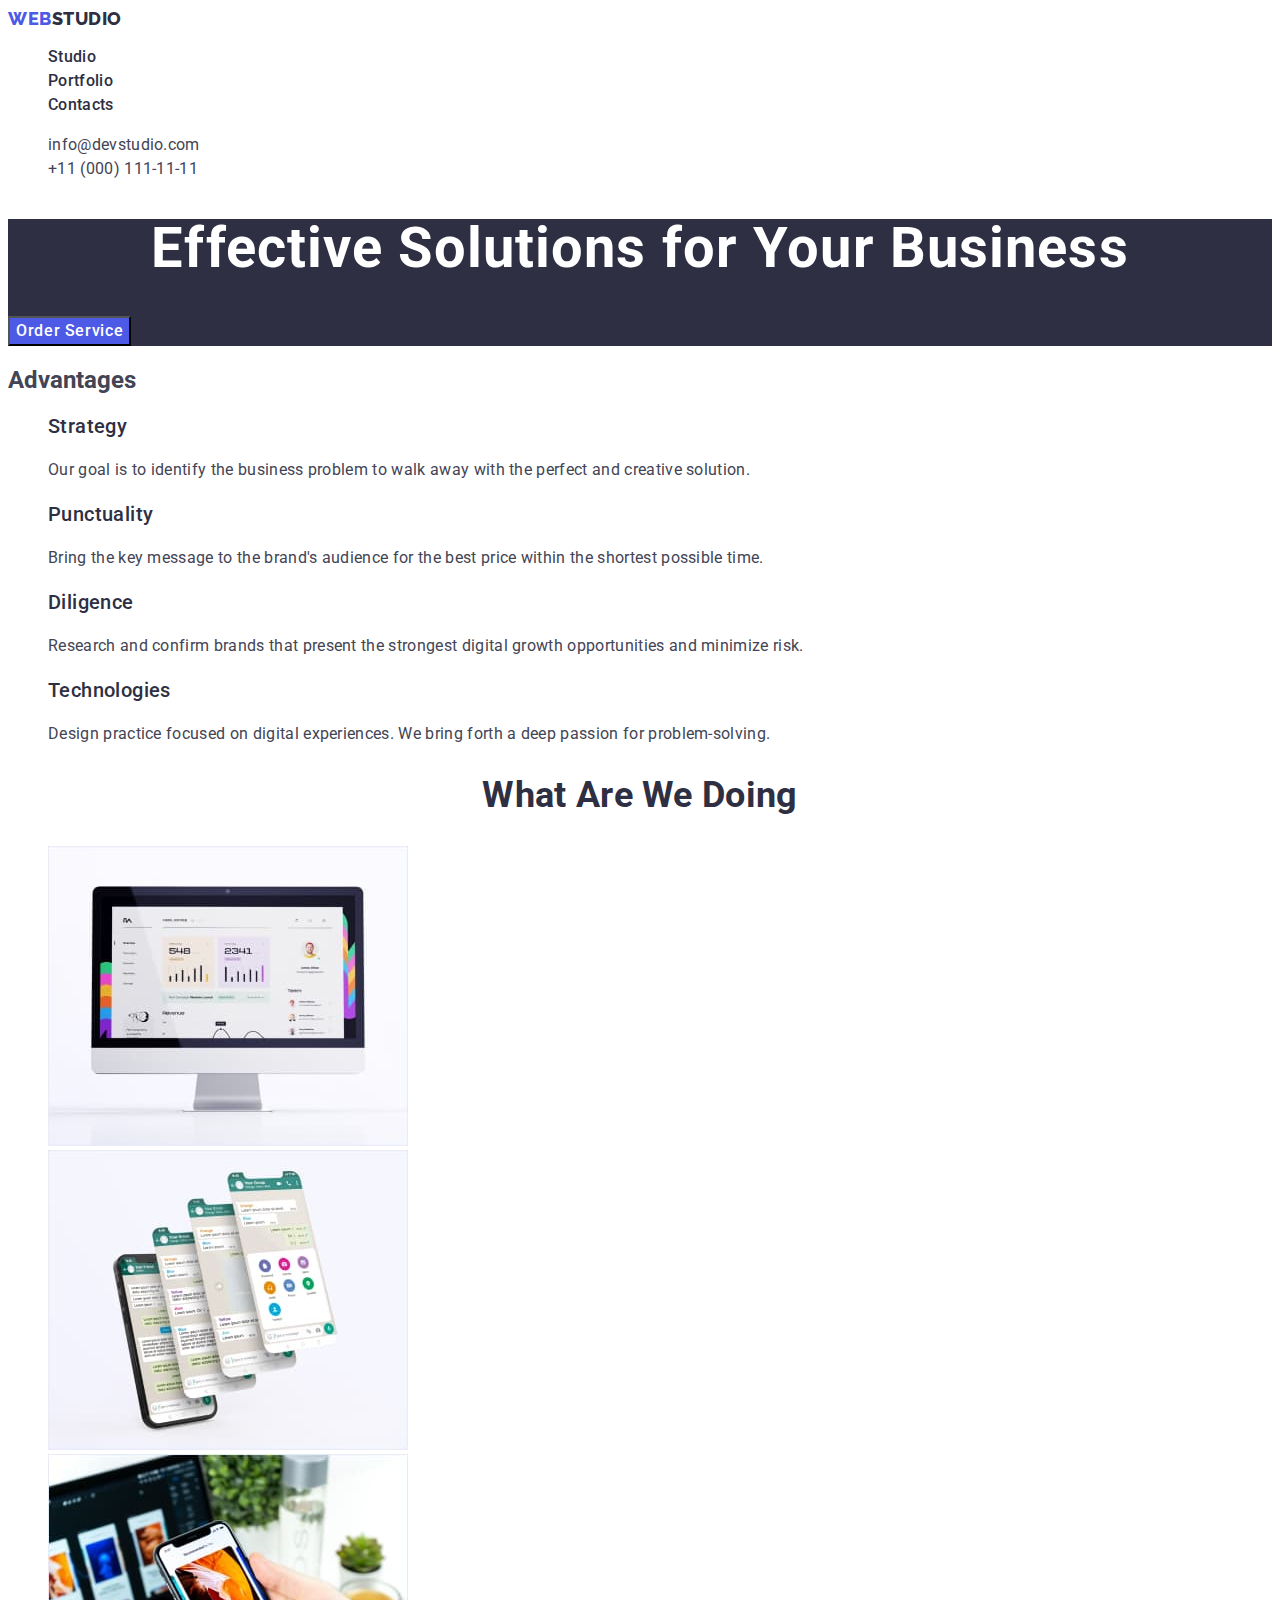
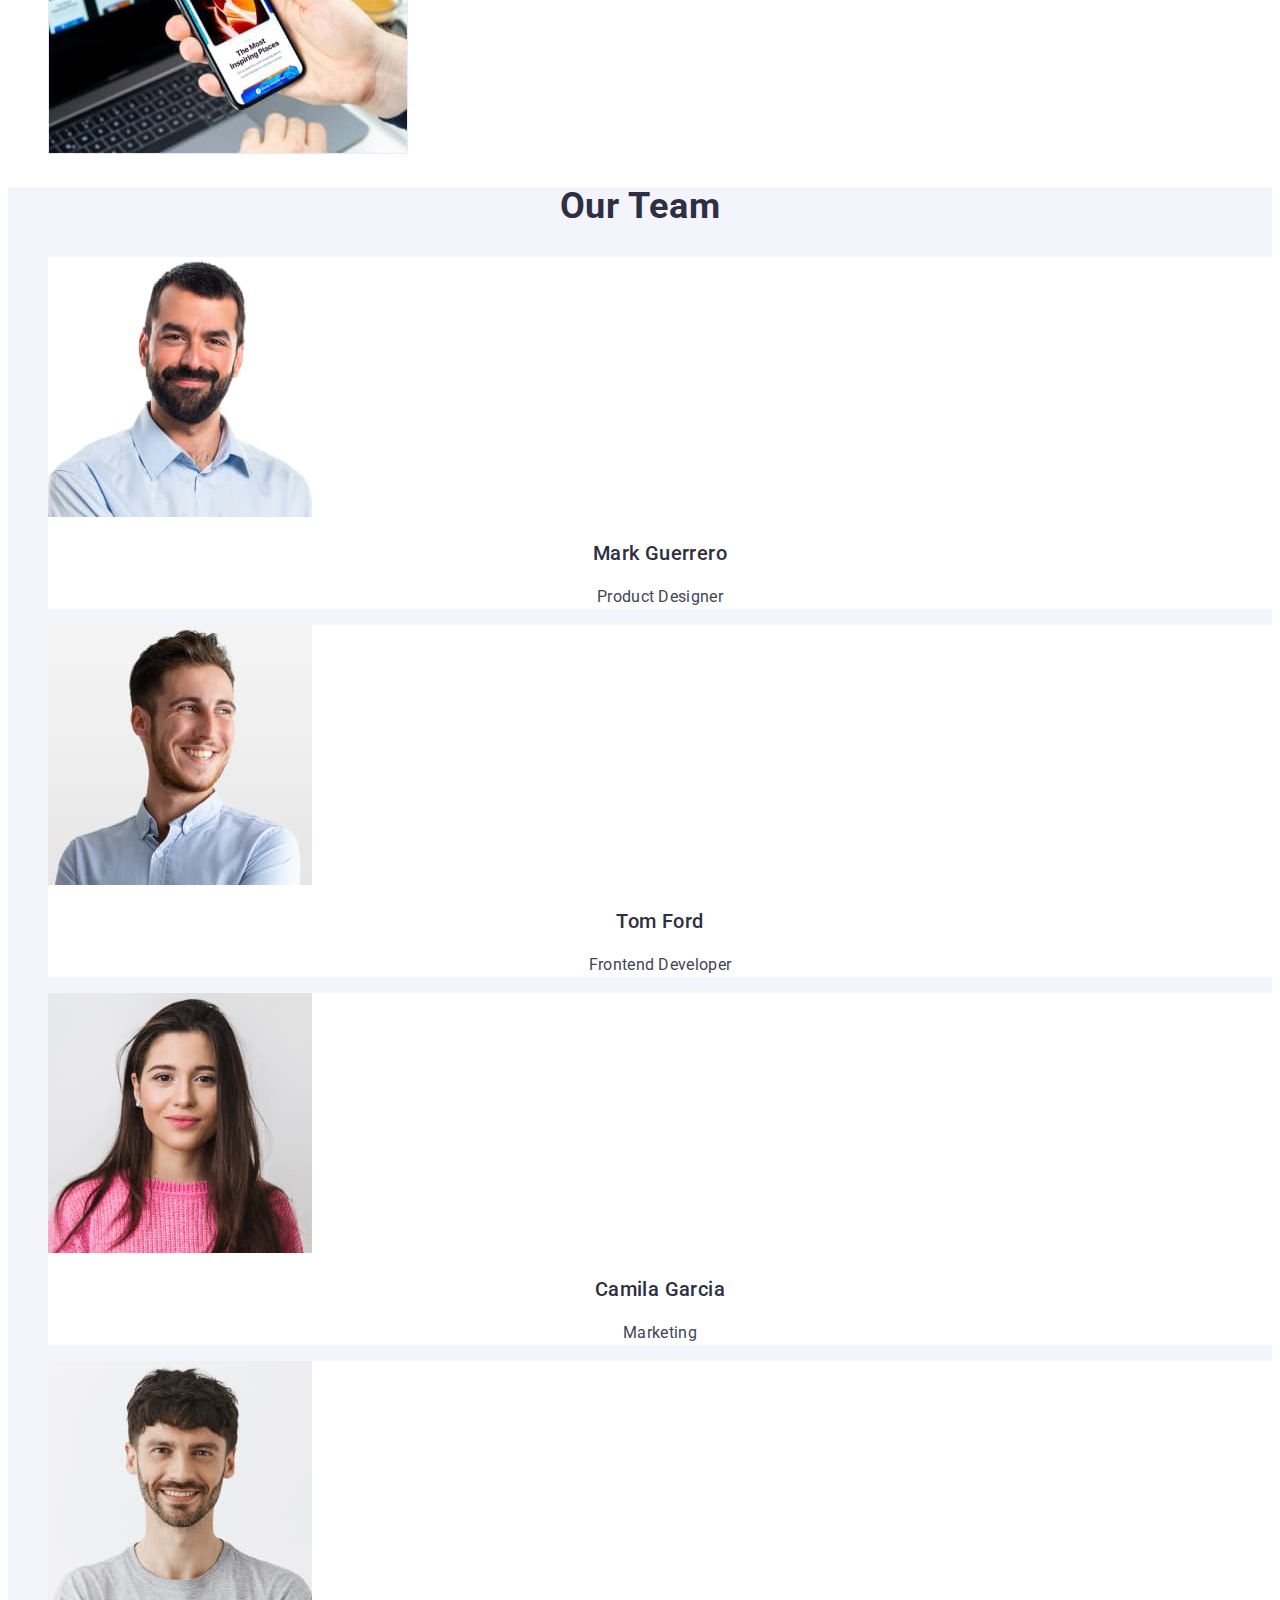
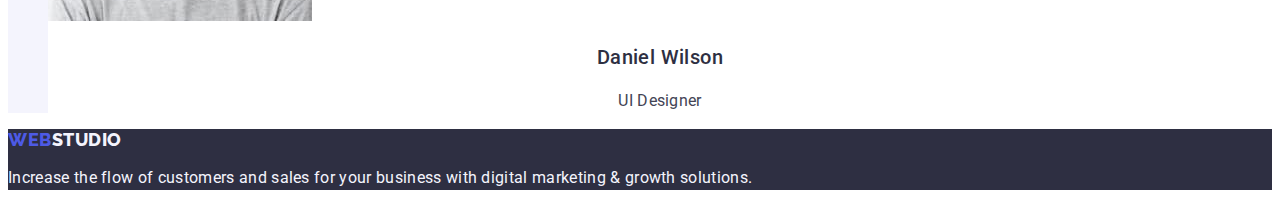
<file: index.html>
<!DOCTYPE html>
<html lang="en">
  <head>
    <meta charset="UTF-8" />
    <meta http-equiv="X-UA-Compatible" content="IE=edge" />
    <meta name="viewport" content="width=<device-width>, initial-scale=1.0" />
    <title>Webstudio</title>
    <link rel="preconnect" href="https://fonts.googleapis.com" />
    <link rel="preconnect" href="https://fonts.gstatic.com" crossorigin />
    <link
      href="https://fonts.googleapis.com/css2?family=Raleway:wght@800&family=Roboto:wght@400;500;700;900&display=swap"
      rel="stylesheet"
    />
    <link rel="stylesheet" href="./css/styles.css" />
  </head>
  <body>
    <header class="header">
      <nav class="header-navigation">
        <a class="logo-header link" href=""
          >web<span class="studio">Studio</span></a
        >
        <ul class="header-list list">
          <li class="header-item">
            <a class="header-link link" href="./index.html">Studio</a>
          </li>
          <li class="header-item">
            <a class="header-link link" href="./portfolio.html">Portfolio</a>
          </li>
          <li class="header-item">
            <a class="header-link link" href="">Contacts</a>
          </li>
        </ul>
      </nav>
      <address class="contact">
        <ul class="contact-list list">
          <li class="contact-item">
            <a class="contact-link link" href="mailto:info@devstudio.com"
              >info@devstudio.com</a
            >
          </li>
          <li class="contact-item">
            <a class="contact-link link" href="tel:+110001111111"
              >+11 (000) 111-11-11</a
            >
          </li>
        </ul>
      </address>
    </header>
    <main>
      <section class="hero">
        <h1 class="hero-title">Effective Solutions for Your Business</h1>
        <button type="button" class="hero btn">Order Service</button>
      </section>
      <section class="advantages">
        <h2 class="advantages-title visually-hidden">Advantages</h2>
        <ul class="advantages-list list">
          <li class="advantages-item">
            <h3 class="advantages-subtitle">Strategy</h3>
            <p class="advantages-text">
              Our goal is to identify the business problem to walk away with the
              perfect and creative solution.
            </p>
          </li>
          <li class="advantages-item">
            <h3 class="advantages-subtitle">Punctuality</h3>
            <p class="advantages-text">
              Bring the key message to the brand's audience for the best price
              within the shortest possible time.
            </p>
          </li>
          <li class="advantages-item">
            <h3 class="advantages-subtitle">Diligence</h3>
            <p class="advantages-text">
              Research and confirm brands that present the strongest digital
              growth opportunities and minimize risk.
            </p>
          </li>
          <li class="advantages-item">
            <h3 class="advantages-subtitle">Technologies</h3>
            <p class="advantages-text">
              Design practice focused on digital experiences. We bring forth a
              deep passion for problem-solving.
            </p>
          </li>
        </ul>
      </section>
      <section>
        <h2 class="service-text">What are we doing</h2>
        <ul class="service-list list">
          <li class="service-item">
            <img
              src="./images/monitor-img-1.jpg"
              alt="Monitor screen"
              width="360"
              height="300"
            />
          </li>
          <li class="service-item">
            <img
              src="./images/mobile-img-2.jpg"
              alt="Mobile phone screen"
              width="360"
              height="300"
            />
          </li>
          <li class="service-item">
            <img
              src="./images/mobile-hand-3.jpg"
              alt="Mobile in hand"
              width="360"
              height="300"
            />
          </li>
        </ul>
      </section>
      <section class="team">
        <h2 class="team-title">Our Team</h2>
        <ul class="team-list list">
          <li class="team-item">
            <img
              src="./images/face-img-1.jpg"
              alt="Mark Guerrero"
              width="264"
              height="260"
            />
            <h3 class="team-name">Mark Guerrero</h3>
            <p class="team-subtitle">Product Designer</p>
          </li>
          <li class="team-item">
            <img
              src="./images/face-img-2.jpg"
              alt="Tom Ford"
              width="264"
              height="260"
            />
            <h3 class="team-name">Tom Ford</h3>
            <p class="team-subtitle">Frontend Developer</p>
          </li>
          <li class="team-item">
            <img
              src="./images/face-img-3.jpg"
              alt="Camila Garcia"
              width="264"
              height="260"
            />
            <h3 class="team-name">Camila Garcia</h3>
            <p class="team-subtitle">Marketing</p>
          </li>
          <li class="team-item">
            <img
              src="./images/face-img-4.jpg"
              alt="Daniel Wilson"
              width="264"
              height="260"
            />
            <h3 class="team-name">Daniel Wilson</h3>
            <p class="team-subtitle">UI Designer</p>
          </li>
        </ul>
      </section>
    </main>
    <footer class="footer">
      <a class="logo-footer link" href=""
        >web<span class="studio">Studio</span></a
      >
      <p class="footer-text">
        Increase the flow of customers and sales for your business with digital
        marketing & growth solutions.
      </p>
    </footer>
  </body>
</html>
</file>
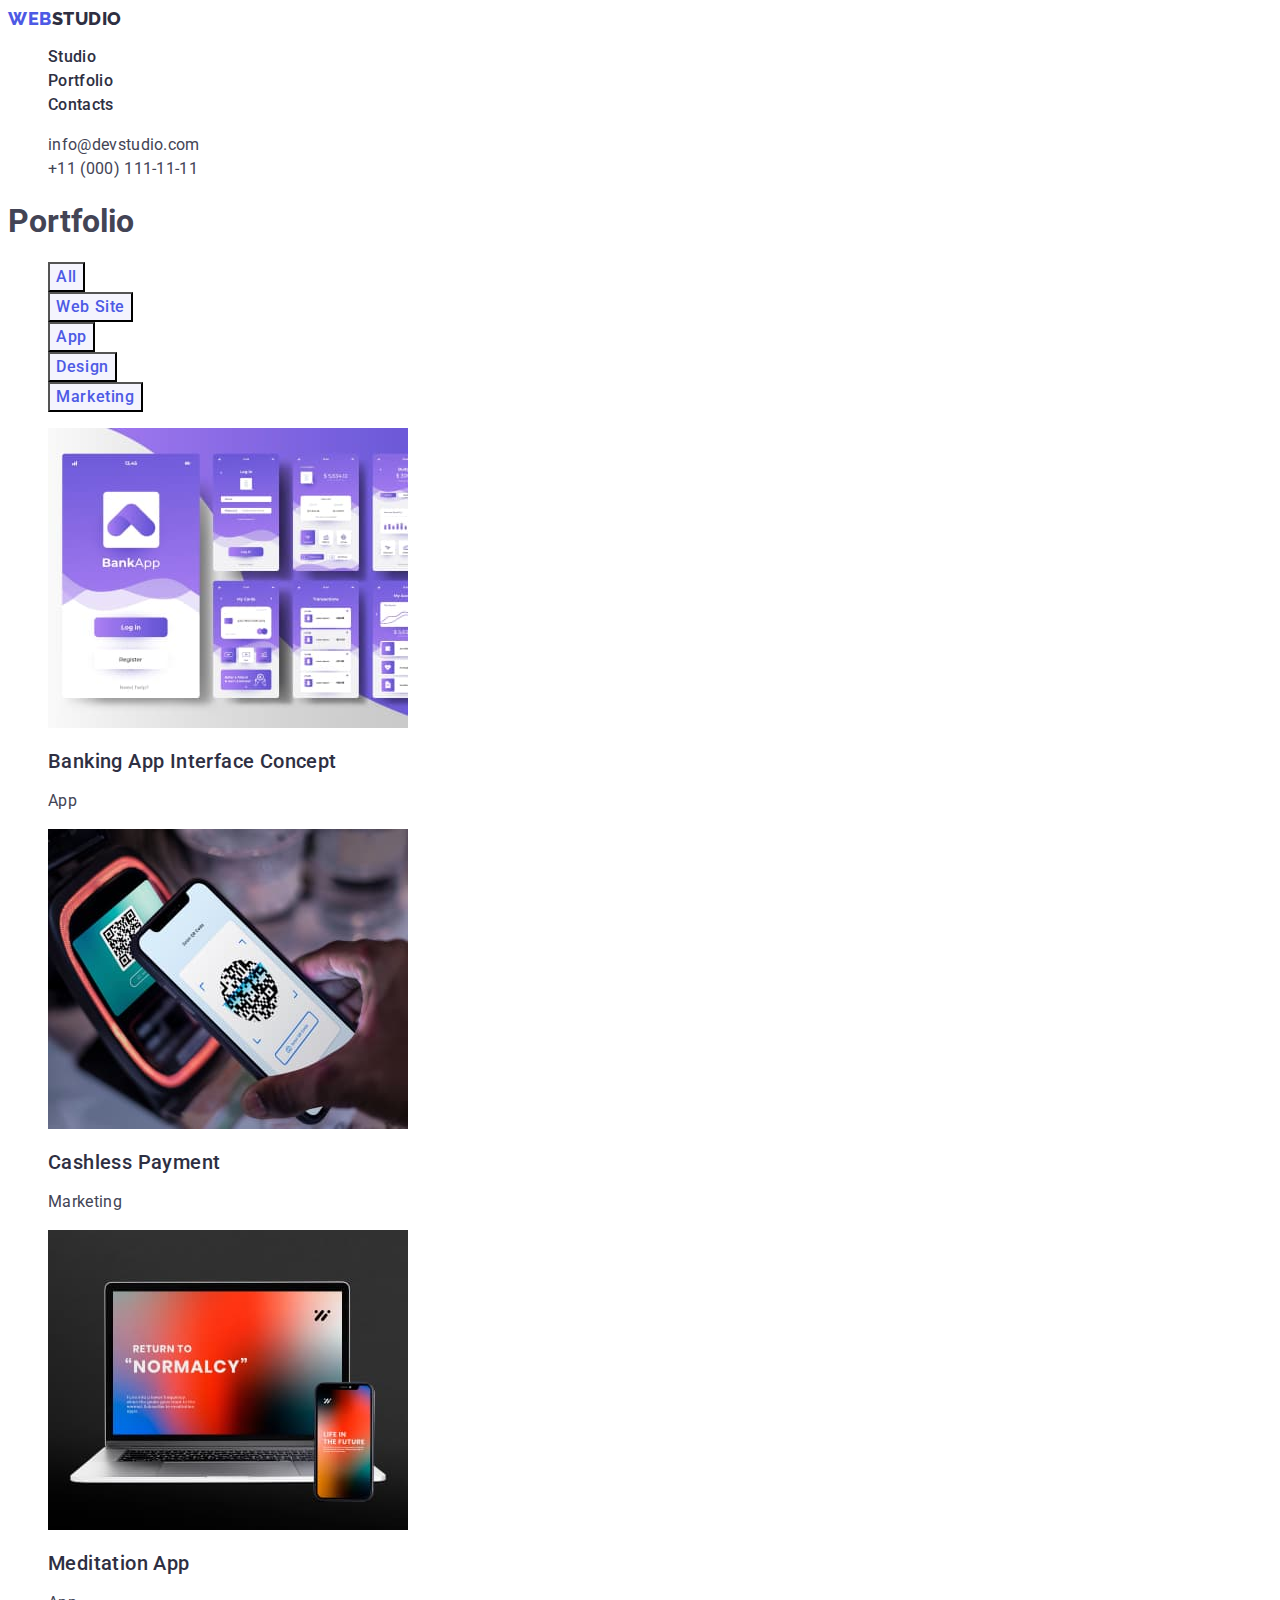
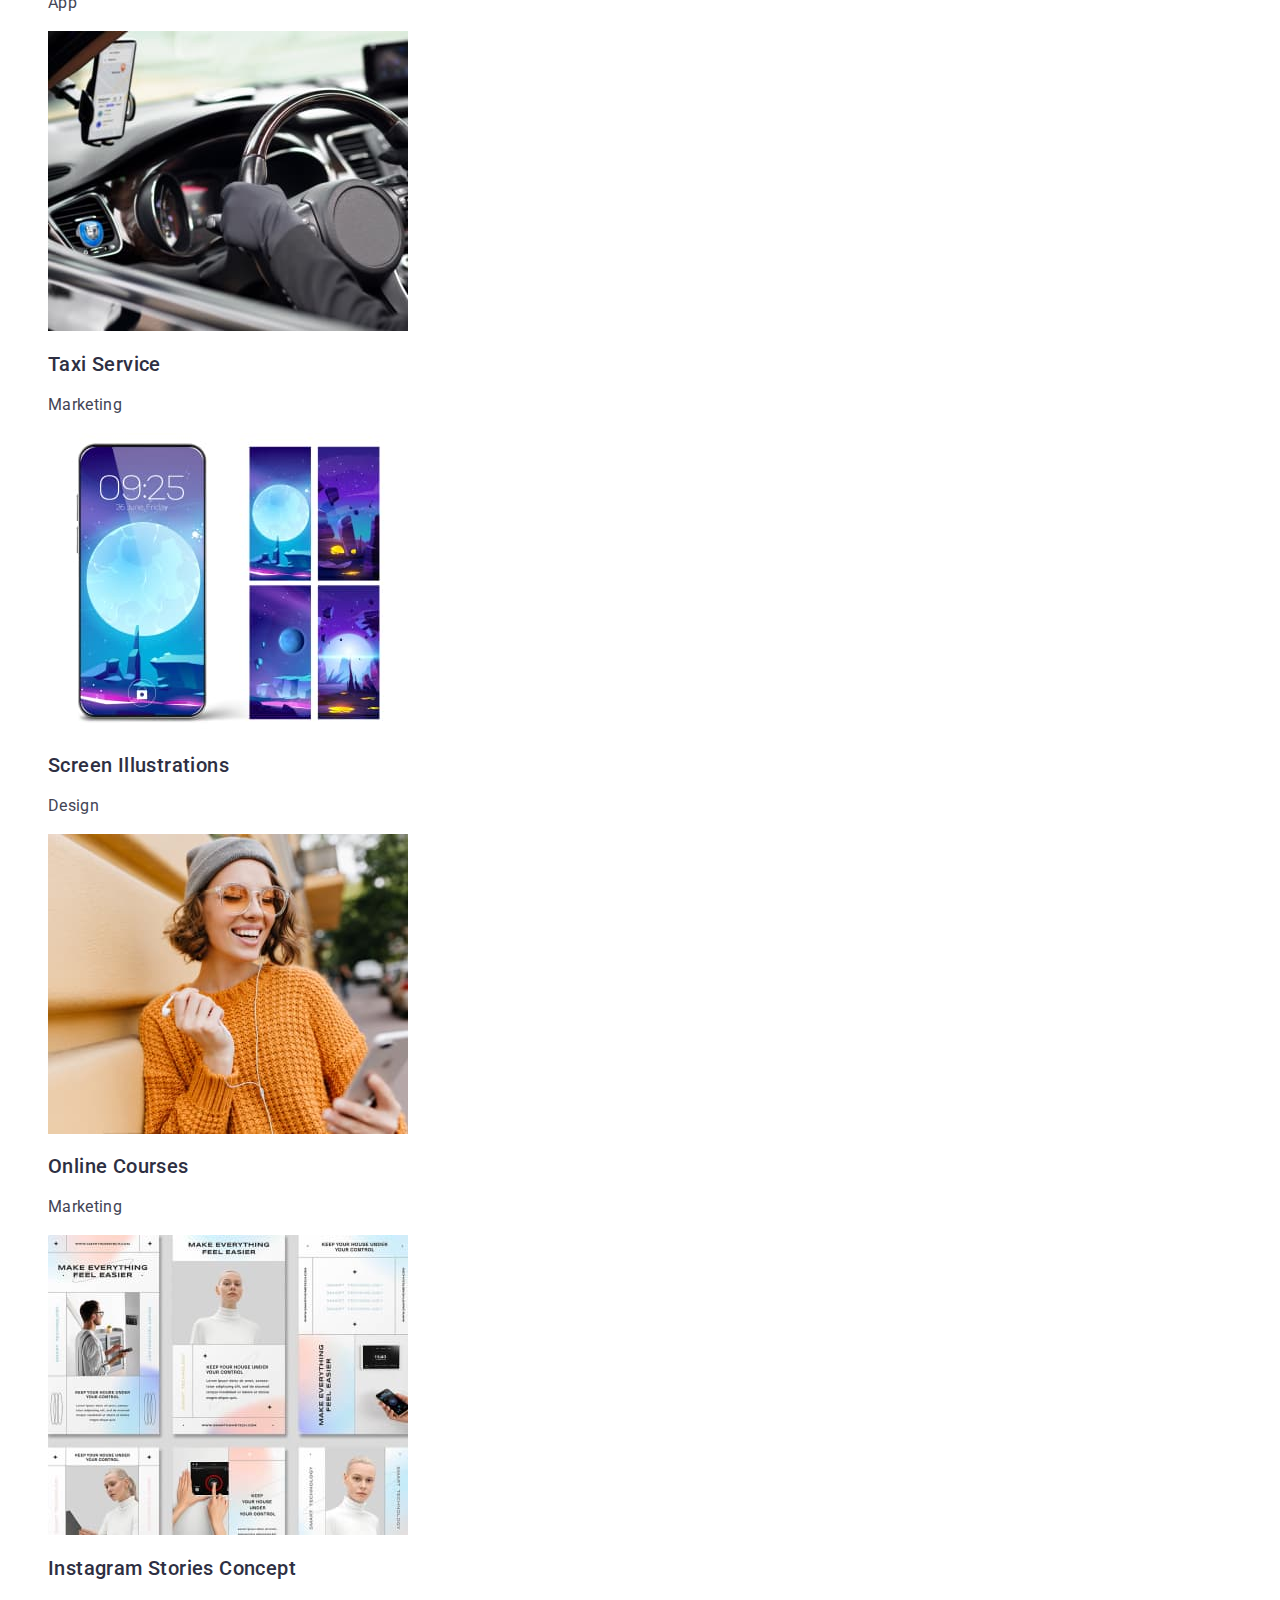
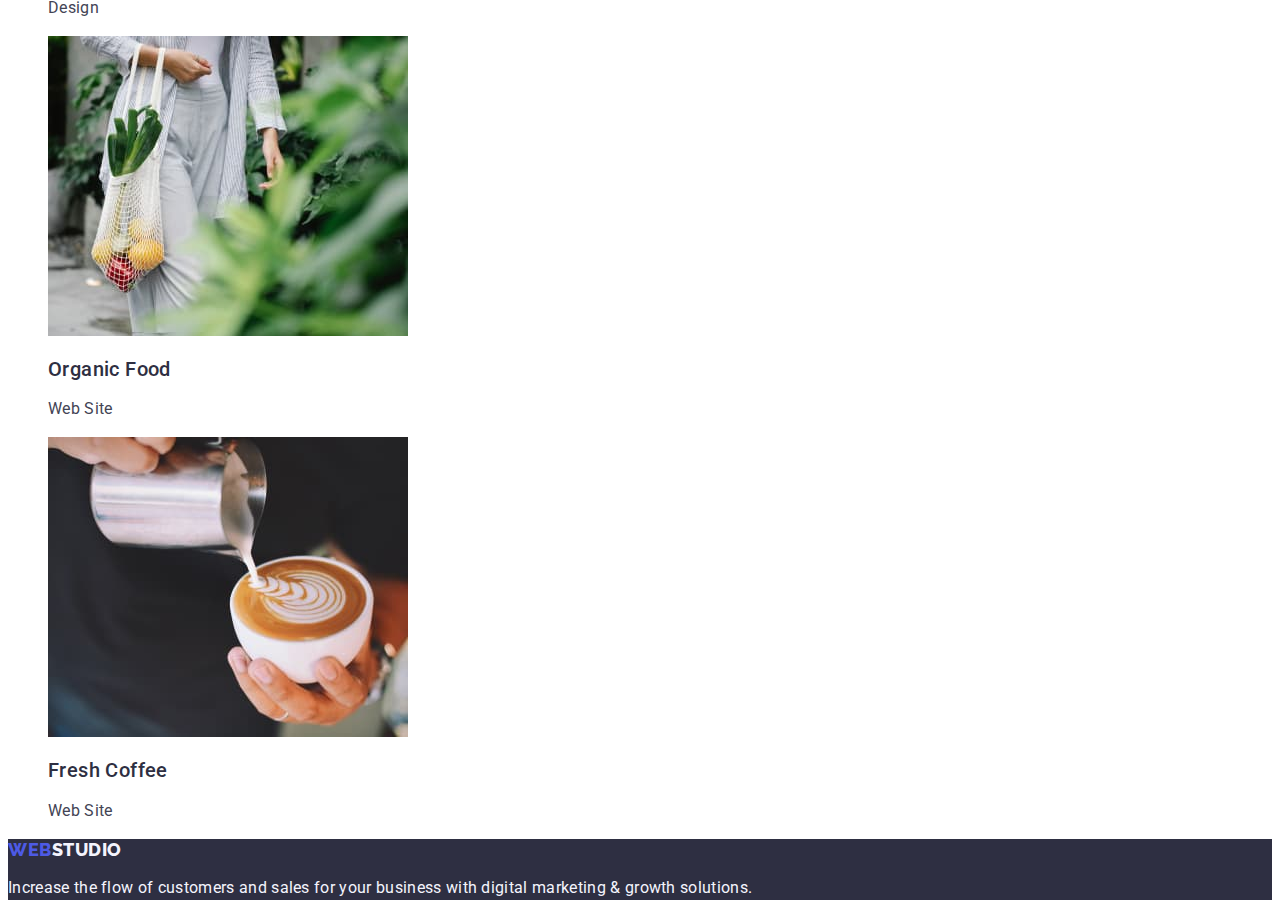
<file: portfolio.html>
<!DOCTYPE html>
<html lang="en">
  <head>
    <meta charset="UTF-8" />
    <meta http-equiv="X-UA-Compatible" content="IE=edge" />
    <meta name="viewport" content="width=<device-width>, initial-scale=1.0" />
    <title>Webstudio</title>
    <link rel="preconnect" href="https://fonts.googleapis.com" />
    <link rel="preconnect" href="https://fonts.gstatic.com" crossorigin />
    <link
      href="https://fonts.googleapis.com/css2?family=Raleway:wght@800&family=Roboto:wght@400;500;700;900&display=swap"
      rel="stylesheet"
    />
    <link rel="stylesheet" href="./css/styles.css" />
  </head>
  <body>
    <header class="header">
      <nav class="header-navigation">
        <a class="logo-header link" href=""
          >web<span class="studio">Studio</span></a
        >
        <ul class="header-list list">
          <li class="header-item">
            <a class="header-link link" href="./index.html">Studio</a>
          </li>
          <li class="header-item">
            <a class="header-link link" href="./portfolio.html">Portfolio</a>
          </li>
          <li class="header-item">
            <a class="header-link link" href="">Contacts</a>
          </li>
        </ul>
      </nav>
      <address class="contact">
        <ul class="contact-list list">
          <li class="contact-item">
            <a class="contact-link link" href="mailto:info@devstudio.com"
              >info@devstudio.com</a
            >
          </li>
          <li class="contact-item">
            <a class="contact-link link" href="tel:+110001111111"
              >+11 (000) 111-11-11</a
            >
          </li>
        </ul>
      </address>
    </header>
    <main>
      <section>
        <h1 class="portfolio-title visually-hidden">Portfolio</h1>
        <ul class="list">
          <li class="potrfolio-it">
            <button class="portfolio-item btn" type="button">All</button>
          </li>
          <li class="potrfolio-it">
            <button class="portfolio-item btn" type="button">Web Site</button>
          </li>
          <li class="potrfolio-it">
            <button class="portfolio-item btn" type="button">App</button>
          </li>
          <li class="potrfolio-it">
            <button class="portfolio-item btn" type="button">Design</button>
          </li>
          <li class="potrfolio-it">
            <button class="portfolio-item btn" type="button">Marketing</button>
          </li>
        </ul>
        <ul class="portfolio-menu list">
          <li class="portfolio-menu-item">
            <a class="portfolio link" href="">
              <img
                src="./images/portfolio1.jpg"
                alt="Interface"
                width="360"
                height="300"
              />
              <h2 class="portfolio-subtitle">Banking App Interface Concept</h2>
              <p class="portfolio-text">App</p></a
            >
          </li>
          <li class="portfolio-menu-item">
            <a class="portfolio link" href="">
              <img
                src="./images/portfolio2.jpg"
                alt="Screen QR-code"
                width="360"
                height="300"
              />
              <h2 class="portfolio-subtitle">Cashless Payment</h2>
              <p class="portfolio-text">Marketing</p></a
            >
          </li>
          <li class="portfolio-menu-item">
            <a class="portfolio link" href="">
              <img
                src="./images/portfolio3.jpg"
                alt="Laptop"
                width="360"
                height="300"
              />
              <h2 class="portfolio-subtitle">Meditation App</h2>
              <p class="portfolio-text">App</p></a
            >
          </li>
          <li class="portfolio-menu-item">
            <a class="portfolio link" href="">
              <img
                src="./images/portfolio4.jpg"
                alt="Driver"
                width="360"
                height="300"
              />
              <h2 class="portfolio-subtitle">Taxi Service</h2>
              <p class="portfolio-text">Marketing</p></a
            >
          </li>
          <li class="portfolio-menu-item">
            <a class="portfolio link" href="">
              <img
                src="./images/portfolio5.jpg"
                alt="Mobile phone screen"
                width="360"
                height="300"
              />
              <h2 class="portfolio-subtitle">Screen Illustrations</h2>
              <p class="portfolio-text">Design</p></a
            >
          </li>
          <li class="portfolio-menu-item">
            <a class="portfolio link" href="">
              <img
                src="./images/portfolio6.jpg"
                alt="Girl in yellow"
                width="360"
                height="300"
              />
              <h2 class="portfolio-subtitle">Online Courses</h2>
              <p class="portfolio-text">Marketing</p></a
            >
          </li>
          <li class="portfolio-menu-item">
            <a class="portfolio link" href="">
              <img
                src="./images/portfolio7.jpg"
                alt="Page in Instagram"
                width="360"
                height="300"
              />
              <h2 class="portfolio-subtitle">Instagram Stories Concept</h2>
              <p class="portfolio-text">Design</p></a
            >
          </li>
          <li class="portfolio-menu-item">
            <a class="portfolio link" href="">
              <img
                src="./images/portfolio8.jpg"
                alt="Vegetables on wihite"
                width="360"
                height="300"
              />
              <h2 class="portfolio-subtitle">Organic Food</h2>
              <p class="portfolio-text">Web Site</p></a
            >
          </li>
          <li class="portfolio-menu-item">
            <a class="portfolio link" href="">
              <img
                src="./images/portfolio9.jpg"
                alt="Coffee in a cup"
                width="360"
                height="300"
              />
              <h2 class="portfolio-subtitle">Fresh Coffee</h2>
              <p class="portfolio-text">Web Site</p></a
            >
          </li>
        </ul>
      </section>
    </main>
    <footer class="footer">
      <a class="logo-footer link" href=""
        >web<span class="studio">Studio</span></a
      >
      <p class="footer-text">
        Increase the flow of customers and sales for your business with digital
        marketing & growth solutions.
      </p>
    </footer>
  </body>
</html>
</file>
<file: css/styles.css>
:root {
  --primary-font: "Roboto", sans-serif;
  --secondary-font: "Raleway", sans-serif;
  --iris: #4d5ae5;
  --white: #fff;
  --ocean: #404bbf;
  --cloud: #f4f4fd;
}

body {
  font-family: var(--primary-font);
  color: #434455;
  background-color: var(--white);
}
address {
  font-style: normal;
}
.link {
  text-decoration: none;
}
.list {
  list-style-type: none;
}

/*!----------------------------HEADER --------------------------*/

.logo-header {
  color: var(--iris);

  font-family: var(--secondary-font);
  font-size: 18px;
  font-weight: 800;
  line-height: 1.17; /* 116.667% */
  letter-spacing: 0.03em;
  text-transform: uppercase;
}

.logo-header .studio {
  color: #2e2f42;
}
.header-link {
  color: #2e2f42;
  font-size: 16px;
  font-weight: 500;
  line-height: 1.5; /* 150% */
  letter-spacing: 0.02em;
}
.header-link:hover,
.header-link:focus {
  color: var(--ocean);
}

.contact-link {
  color: #434455;
  font-size: 16px;
  line-height: 1.5; /* 150% */
  letter-spacing: 0.02em;
}

.contact-link:hover,
.contact-link:focus {
  color: var(--ocean);
}

/*?----------------------------HERO --------------------------*/

.hero {
  background-color: var(--navyblue, #2e2f42);
}
.hero-title {
  color: var(--white);
  text-align: center;
  font-size: 56px;
  font-weight: 700;
  line-height: 1.07; /* 107.143% */
  letter-spacing: 0.02em;
}
.btn {
  color: var(--white);
  background-color: var(--iris);
  font-family: inherit;
  font-size: 16px;
  font-style: normal;
  font-weight: 500;
  line-height: 1.5; /* 150% */
  letter-spacing: 0.04em;
  cursor: pointer;
}

.btn:hover,
.btn:focus {
  background-color: var(--ocean);
}
/**----------------------------SECTION 1--------------------------*/

.advantages-subtitle {
  color: #2e2f42;
  font-size: 20px;
  font-weight: 500;
  line-height: 1.2; /* 120% */
  letter-spacing: 0.02em;
}
.advantages-text {
  color: #434455;
  font-size: 16px;
  line-height: 1.5; /* 150% */
  letter-spacing: 0.02em;
}
/*!----------------------------SECTION 2--------------------------*/

.service-text {
  color: #2e2f42;
  text-align: center;
  font-size: 36px;
  font-weight: 700;
  line-height: 1.11; /* 111.111% */
  letter-spacing: 0.02rem;
  text-transform: capitalize;
}

/*?----------------------------SECTION 3--------------------------*/
.team {
  background-color: var(--cloud);
}

.team-item {
  background-color: var(--white);
}
.team-title {
  color: #2e2f42;
  text-align: center;
  font-size: 36px;
  font-weight: 700;
  line-height: 1.11; /* 111.111% */
  letter-spacing: 0.02em;
  text-transform: capitalize;
}

.team-name {
  color: #2e2f42;
  text-align: center;
  font-size: 20px;
  font-weight: 500;
  line-height: 1.2; /* 120% */
  letter-spacing: 0.02em;
}
.team-subtitle {
  color: #434455;
  text-align: center;
  font-size: 16px;
  line-height: 1.5; /* 150% */
  letter-spacing: 0.02em;
}
/*?----------------------------FOOTER--------------------------*/
.footer {
  background-color: #2e2f42;
}
.logo-footer {
  color: var(--iris);
  font-family: var(--secondary-font);
  font-size: 18px;
  font-weight: 800;
  line-height: 1.17; /* 116.667% */
  letter-spacing: 0.03em;
  text-transform: uppercase;
}
.logo-footer .studio {
  color: #f4f4fd;
}
.footer-text {
  color: #f4f4fd;
  font-size: 16px;
  line-height: 1.5; /* 150% */
  letter-spacing: 0.02em;
}
/*!----------------------------Portfolio--------------------------*/

.portfolio-item.btn {
  color: var(--iris);
  background-color: var(--cloud);
  letter-spacing: 0.04em;
  font-family: var(--primary-font);
  font-weight: 500;
  font-size: 16px;
  line-height: 1.5;
}

.portfolio-item.btn:hover,
.portfolio-item.btn:focus {
  background-color: var(--ocean);
  color: #ffffff;
}

.portfolio-subtitle {
  color: #2e2f42;
  font-size: 20px;
  font-weight: 500;
  line-height: 1.2; /* 120% */
  letter-spacing: 0.02em;
}
.portfolio-text {
  color: #434455;
  font-size: 16px;
  line-height: 1.5; /* 150% */
  letter-spacing: 0.02em;
}
</file>
